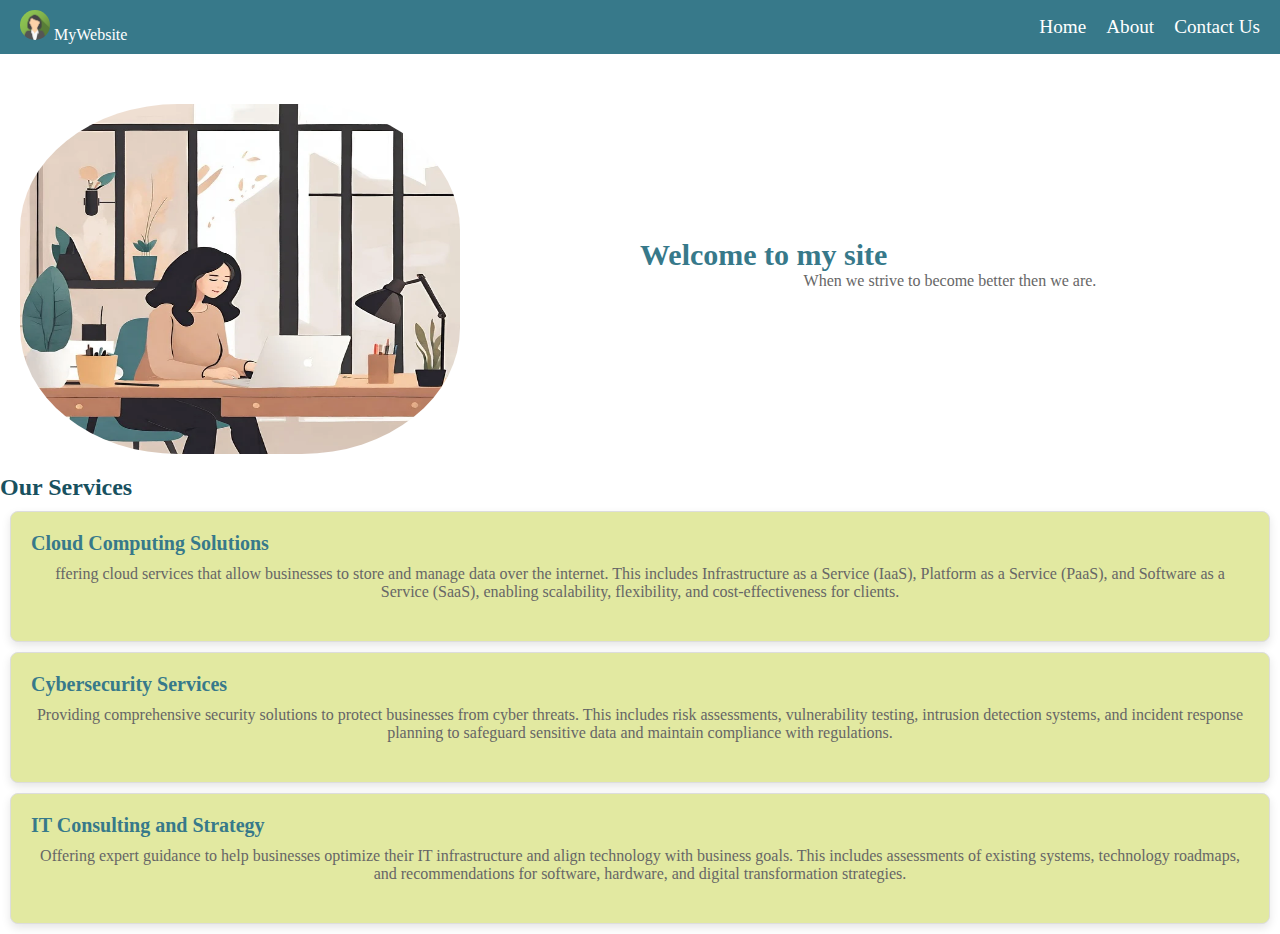
<file: index.html>
<!DOCTYPE html>
<html lang="en">
<head>
    <meta charset="UTF-8">
    <meta name="viewport" content="width=device-width, initial-scale=1.0">
    <title>My first Git & GitHub task</title>
    <link rel="stylesheet" href="style.css">
</head>
<body>
    <header>
        <div class="logo">
            <img src = "img_avatar.png" class = "img1">
           <a>MyWebsite</a>
        </div>
        <nav class="nav-links">
           <ul>
              <li><a href="index.html">Home</a></li>
              <li><a href="about.html">About</a></li>
              <li><a href="contact.html">Contact Us</a></li>
           </ul>
        </nav>
        <!-- <div class="hamburger" onclick="toggleMenu()">
           &#9776;
        </div> -->
     </header>

     <div class="container">
        <div class="div">
        <img src="working.png " alt= "image">
        </div>
            <div>
                <h2> Welcome to my site</h2>
                <p>When we strive to become better then we are.</p>
            </div>
       
    </div>
  <section class="services">
        <h2>Our Services</h2>
        <div class="service-card">
            <h3>Cloud Computing Solutions</h3>
            <p>ffering cloud services that allow businesses to store and manage data over the internet. This includes Infrastructure as a Service (IaaS), Platform as a Service (PaaS), and Software as a Service (SaaS), enabling scalability, flexibility, and cost-effectiveness for clients.</p>
        </div>
        <div class="service-card">
            <h3> Cybersecurity Services</h3>
            <p>Providing comprehensive security solutions to protect businesses from cyber threats. This includes risk assessments, vulnerability testing, intrusion detection systems, and incident response planning to safeguard sensitive data and maintain compliance with regulations.</p>
        </div>
        <div class="service-card">
            <h3>IT Consulting and Strategy</h3>
            <p>Offering expert guidance to help businesses optimize their IT infrastructure and align technology with business goals. This includes assessments of existing systems, technology roadmaps, and recommendations for software, hardware, and digital transformation strategies.</p>
        </div>
    </section>
    
    
</body>
</html>
</file>
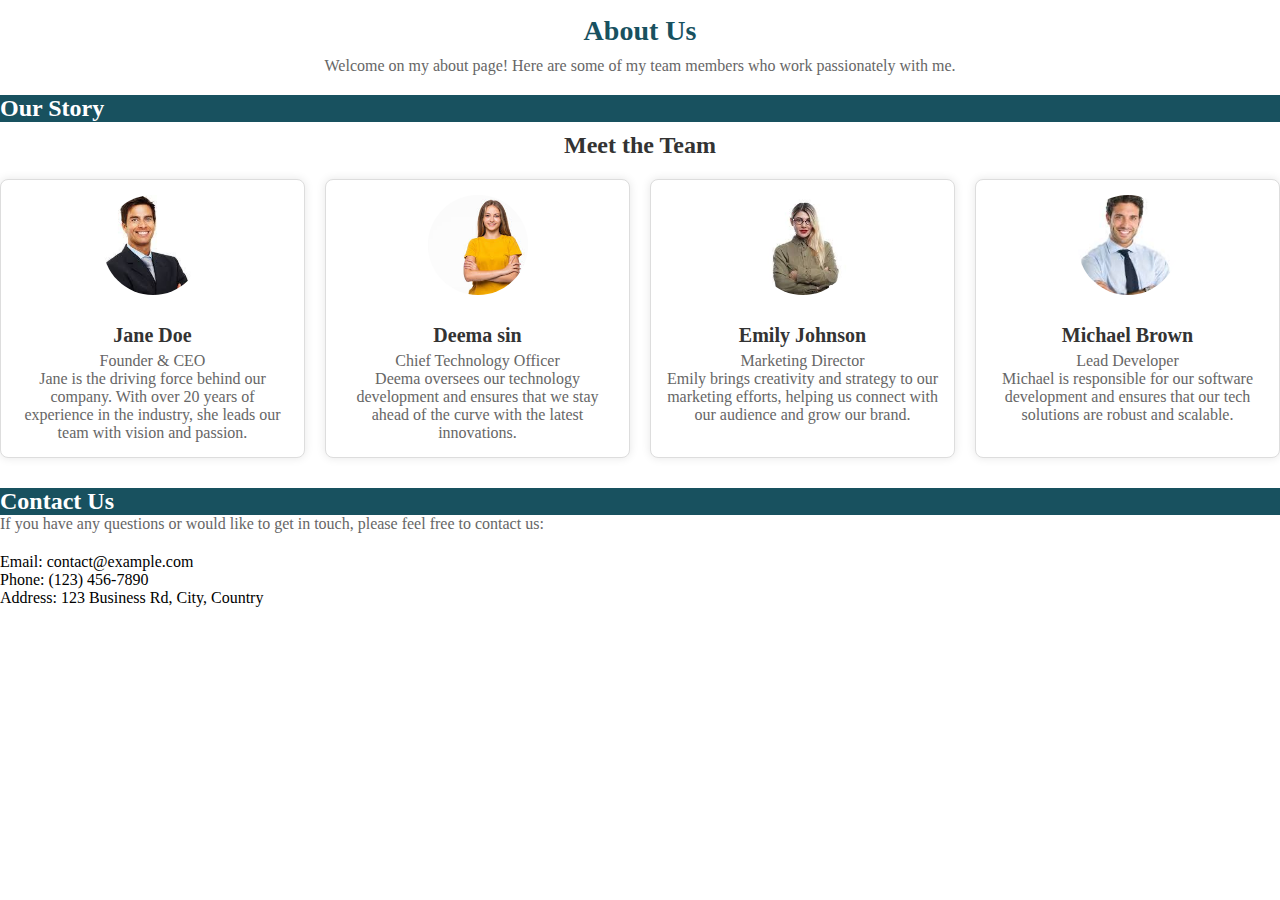
<file: about.html>
<!DOCTYPE html>
<html lang="en">
<head>
    <meta charset="UTF-8">
    <meta name="viewport" content="width=device-width, initial-scale=1.0">
    <title>About page</title>
    <link rel="stylesheet" href="style.css">
</head>
<body>
    <div class="container2">
        <h1>About Us</h1>
        <p>Welcome on my about page! Here are some of my team members who work passionately with me.</p>
        <section class="about">
            <h2>Our Story</h2>
        </section>
        <section class="team">
            <h2>Meet the Team</h2>
            <div class="team-container">
                <div class="team-card">
                    <img src="john.jpeg" alt = "Team Member 1">
                    <h3>Jane Doe</h3>
                    <p>Founder & CEO</p>
                    <p>Jane is the driving force behind our company. With over 20 years of experience in the industry, she leads our team with vision and passion.</p>
                </div>
                <div class="team-card">
                    <img src="deema.jpeg" alt="Team Member 2">
                    <h3>Deema sin</h3>
                    <p>Chief Technology Officer</p>
                    <p>Deema oversees our technology development and ensures that we stay ahead of the curve with the latest innovations.</p>
                </div>
                <div class="team-card">
                    <img src="emily.jpeg" alt="Team Member 3">
                    <h3>Emily Johnson</h3>
                    <p>Marketing Director</p>
                    <p>Emily brings creativity and strategy to our marketing efforts, helping us connect with our audience and grow our brand.</p>
                </div>
                <div class="team-card">
                    <img src="micheol.jpeg" alt="Team Member 4">
                    <h3>Michael Brown</h3>
                    <p>Lead Developer</p>
                    <p>Michael is responsible for our software development and ensures that our tech solutions are robust and scalable.</p>
                </div>
            </div>
        </section>
        

        <section class="contact-info">
            <h2>Contact Us</h2>
            <p>If you have any questions or would like to get in touch, please feel free to contact us:</p>
            <ul>
                <li>Email: contact@example.com</li>
                <li>Phone: (123) 456-7890</li>
                <li>Address: 123 Business Rd, City, Country</li>
            </ul>
        </section>
    </div>
</body>
</html>
</file>
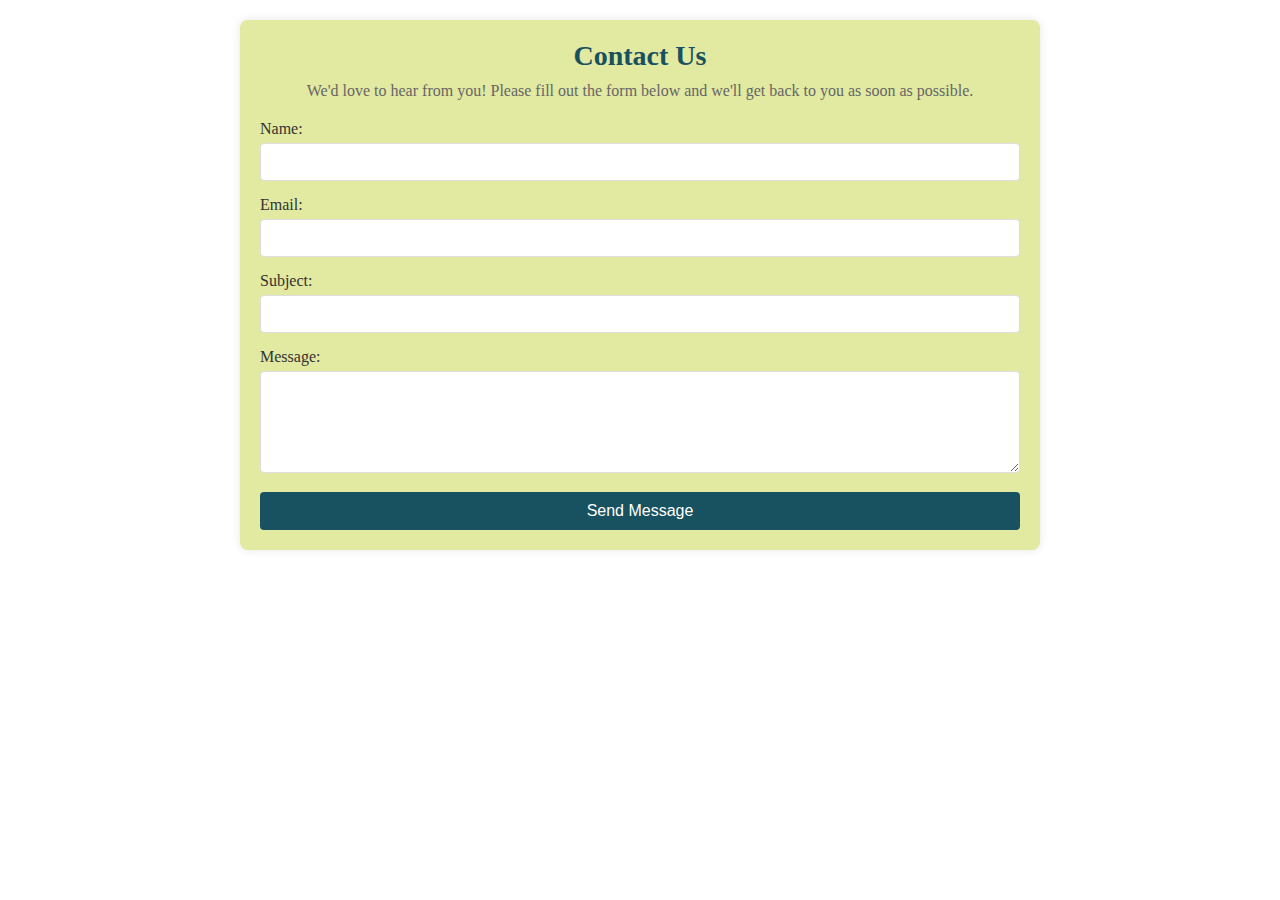
<file: contact.html>
<!DOCTYPE html>
<html lang="en">
<head>
    <meta charset="UTF-8">
    <meta name="viewport" content="width=device-width, initial-scale=1.0">
    <title>Contact page</title>
    <link rel="stylesheet" href="style.css">
</head>
<body>
    
    <div class="container3">
        <h1>Contact Us</h1>
        <p>We'd love to hear from you! Please fill out the form below and we'll get back to you as soon as possible.</p>
        <form action="#" method="post">
            <div class="form-group">
                <label for="name">Name:</label>
                <input type="text" id="name" name="name" required>
            </div>
            <div class="form-group">
                <label for="email">Email:</label>
                <input type="email" id="email" name="email" required>
            </div>
            <div class="form-group">
                <label for="subject">Subject:</label>
                <input type="text" id="subject" name="subject" required>
            </div>
            <div class="form-group">
                <label for="message">Message:</label>
                <textarea id="message" name="message" rows="5" required></textarea>
            </div>
            <button type="submit">Send Message</button>
        </form>
    </div>
</body>
</html>
</file>
<file: style.css>
* {
    margin: 0;
    padding: 0;
    box-sizing: border-box;
 }
 
 header {
    display: flex;
    justify-content: space-between;
    align-items: center;
    padding: 10px 20px;
    background-color: #37798a;
    color: white;
 }

 .nav-links ul {
    list-style-type: none;
    display: flex;
 }
 
 .nav-links ul li {
    margin-left: 20px;
 }
 
 .nav-links ul li a {
    color: white;
    text-decoration: none;
    font-size: 1.2em;
    transition: color 0.3s ease;
 }
 
 .nav-links ul li a:hover {
    color: #f39c12;
 }

 .img1{
border-radius: 50%;
width: 30px;
}
.container {
    display: flex;
    align-items: center; 
    justify-content: space-between; 
    padding: 20px; 
}

.container .div {
    flex: 1; /* Allows the div to take up available space */
    display: flex;
    justify-content: flex-end; 
}

.container .div img {
    width: 440px; 
    height: 350px; 
    border-radius: 36%; 
    margin-top: 30px;
    /* object-fit: cover; */
}

.container > div {
    flex: 1; /*Allows the text div to take more space */
    display: flex;
    flex-direction: column;
    justify-content: center; 
}

.container h2 {
    font-size: 30px; 
    color: #37798a; 
    margin: 0;
    padding: 0; 
}

.container p {
    font-size: 16px; 
    color: #666;
    margin: 0; 
    padding: 0;
}


.service-card {
    background-color: #e2e9a1;
    border: 1px solid #ddd;
    border-radius: 8px;
    box-shadow: 0 4px 10px rgba(0, 0, 0, 0.1);
    padding: 20px;
    margin: 10px;
    transition: transform 0.3s, box-shadow 0.3s;
    flex: 1 1 calc(50% - 20px); /* Default to 2 cards per row */
}
.services h2{
    color: #18515f;
}
.service-card h3 {
    font-size: 20px;
    color: #37798a;
    margin-bottom: 10px;
}

.service-card p {
    font-size: 16px;
    color: #666;
}

.service-card:hover {
    transform: translateY(-5px);
    box-shadow: 0 6px 15px rgba(0, 0, 0, 0.2);
}


/* <-----------------------contact page styling---------------> */
.container3 {
    width: 80%;
    max-width: 800px;
    margin: 20px auto;
    padding: 20px;
    background-color: #e2e9a1;
    border-radius: 8px;
    box-shadow: 0 0 10px rgba(0, 0, 0, 0.1);
}

h1 {
    text-align: center;
    font-size: 28px;
    color: #18515f;
    margin-bottom: 10px;
}

p {
    color: #18515f;
    text-align: center;
    font-size: 16px;
    color: #666;
    margin-bottom: 20px;
}

form {
    display: flex;
    flex-direction: column;
}

.form-group {
    margin-bottom: 15px;
}

.form-group label {
    display: block;
    font-size: 16px;
    color: #333;
    margin-bottom: 5px;
}

.form-group input,
.form-group textarea {
    width: 100%;
    padding: 10px;
    font-size: 14px;
    border: 1px solid #ddd;
    border-radius: 4px;
    box-sizing: border-box;
}

.form-group input:focus,
.form-group textarea:focus {
    border-color: #ebfa98;
    outline: none;
}

button {
    width: 100%;
    padding: 10px;
    font-size: 16px;
    color: #fff;
    background-color: #18515f;
    border: none;
    border-radius: 4px;
    cursor: pointer;
}

button:hover {
    background-color: #cbd880;
}

/* <--------------About page styling------------------> */
.container2{
    padding-top: 15px;
}
.about h2{
background-color: #18515f;
color: white;
}
.team {
    margin-bottom: 30px;
}

.team h2 {
    font-size: 24px;
    color: #333;
    margin-bottom: 20px;
    text-align: center;
    padding-top: 10px;
}

.team-container {
    display: grid;
    grid-template-columns: repeat(auto-fit, minmax(250px, 1fr));
    gap: 20px;
}

.team-card {
    background-color: #fff;
    border: 1px solid #ddd;
    border-radius: 8px;
    box-shadow: 0 0 10px rgba(0, 0, 0, 0.1);
    padding: 15px;
    text-align: center;
    transition: transform 0.3s, box-shadow 0.3s;
}

.team-card img {
    width: 100px;
    height: 100px;
    border-radius: 50%;
    object-fit: cover;
    margin-bottom: 15px;
}

.team-card h3 {
    font-size: 20px;
    color: #333;
    margin: 10px 0 5px;
}

.team-card p {
    font-size: 16px;
    color: #666;
    margin: 0;
}

.team-card:hover {
    transform: translateY(-5px);
    box-shadow: 0 4px 15px rgba(0, 0, 0, 0.2);
}
.contact-info h2{
background-color: #18515f;
color: white;
}
.contact-info p{
    text-align: start;
}
</file>
